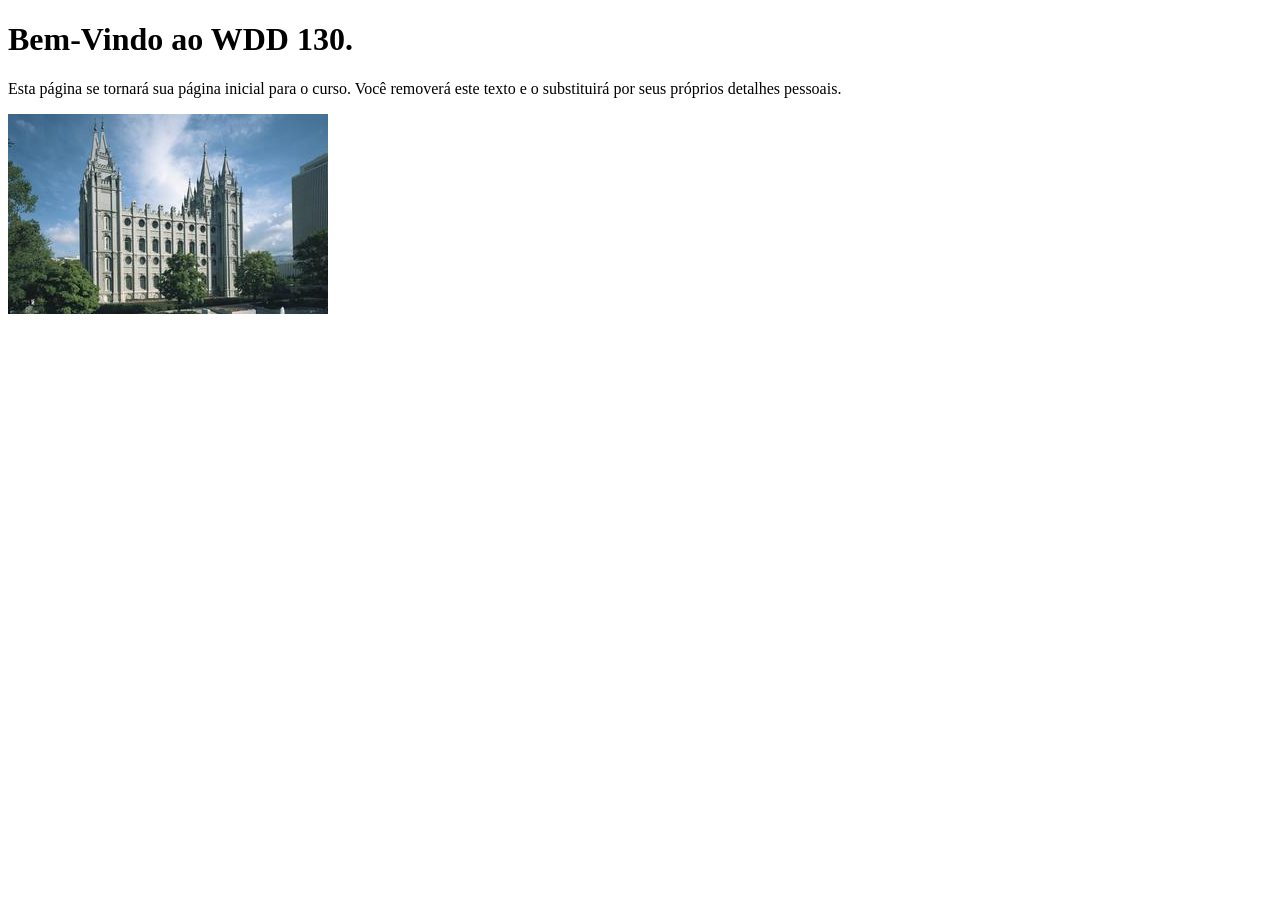
<file: index.html>
<!DOCTYPE html>
<html lang="pt-br">
<head>
    <meta charset="UTF-8">
    <meta name="viewport" content="width=device-width, initial-scale=1.0">
    <title>WDD 130 | Página Inicial</title>
</head>
<body>
    <h1>Bem-Vindo ao WDD 130.</h1>
    <p>Esta página se tornará sua página inicial para o curso. Você removerá este texto e o substituirá por seus próprios detalhes pessoais.</p>

    <img src="imagens/templo-lago-salgado.jpg" alt="O Templo de Lago Salgado.">
</body>
</html>
</file>
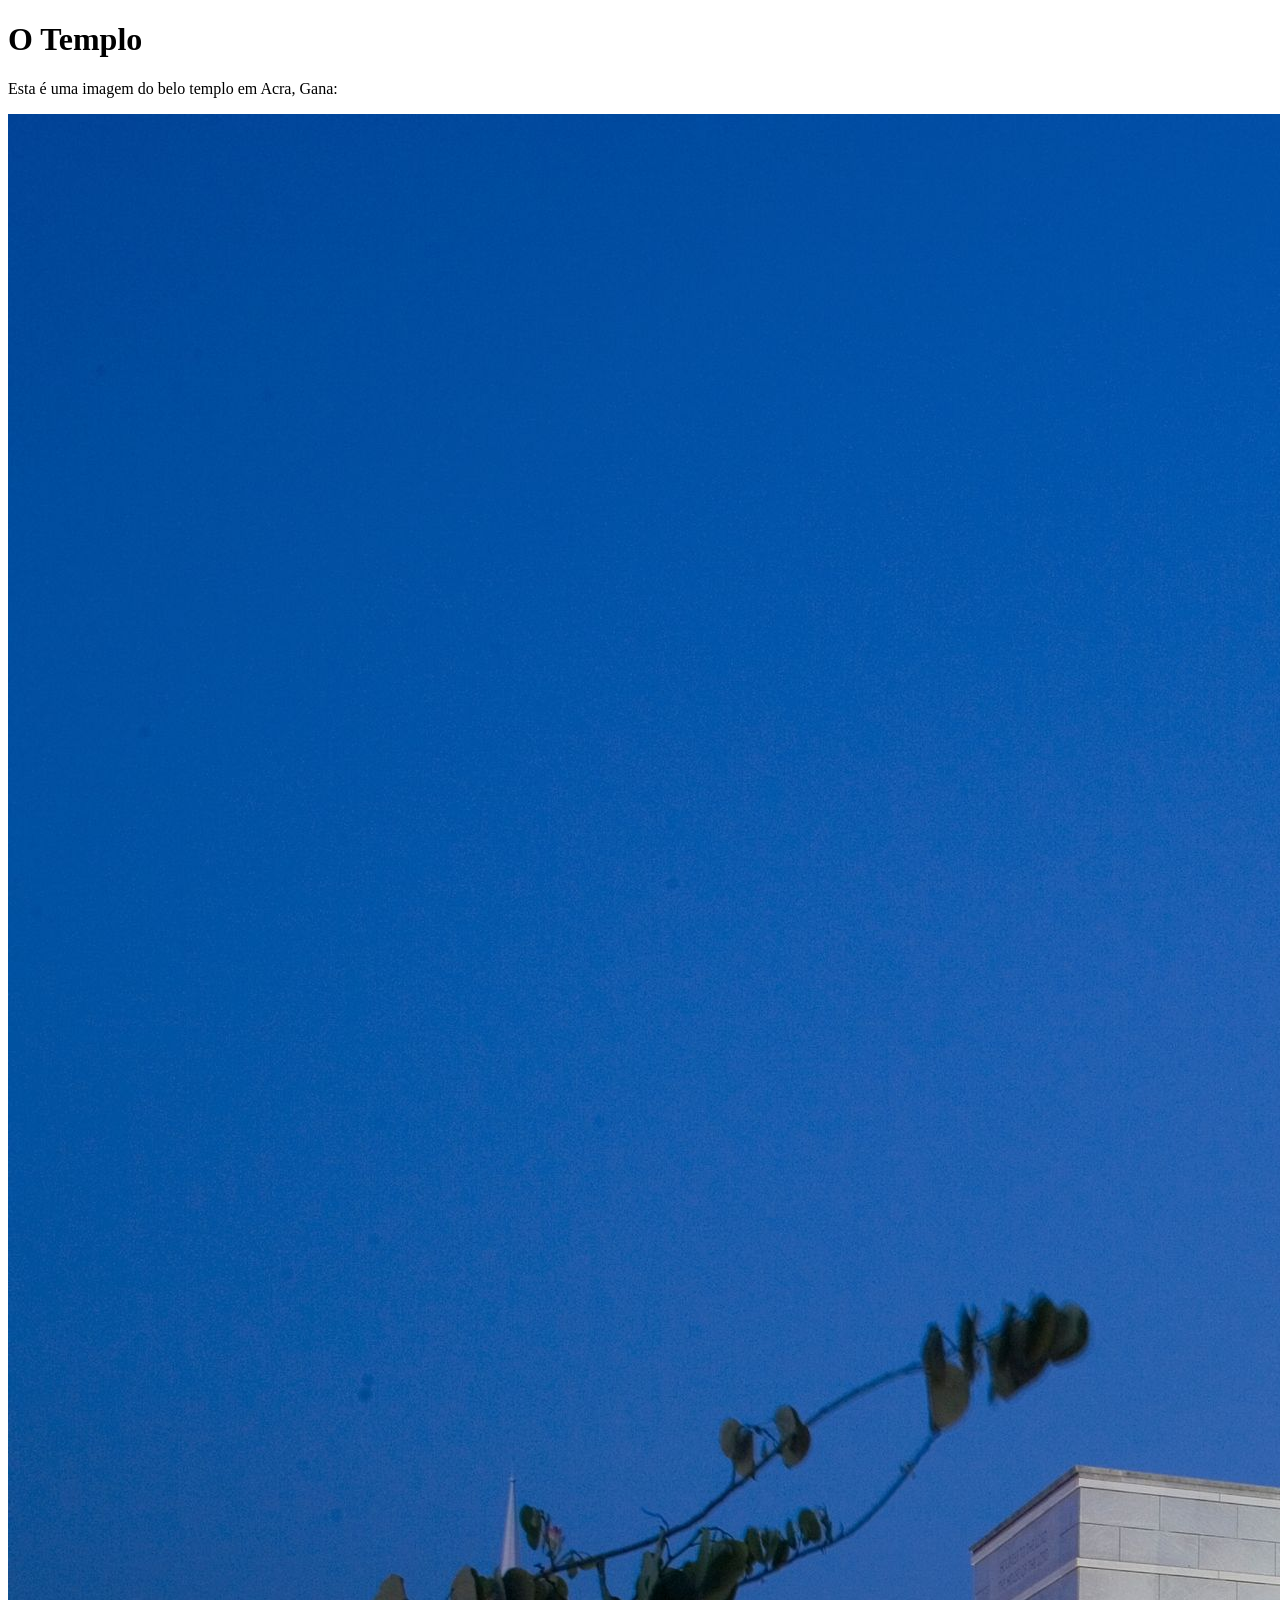
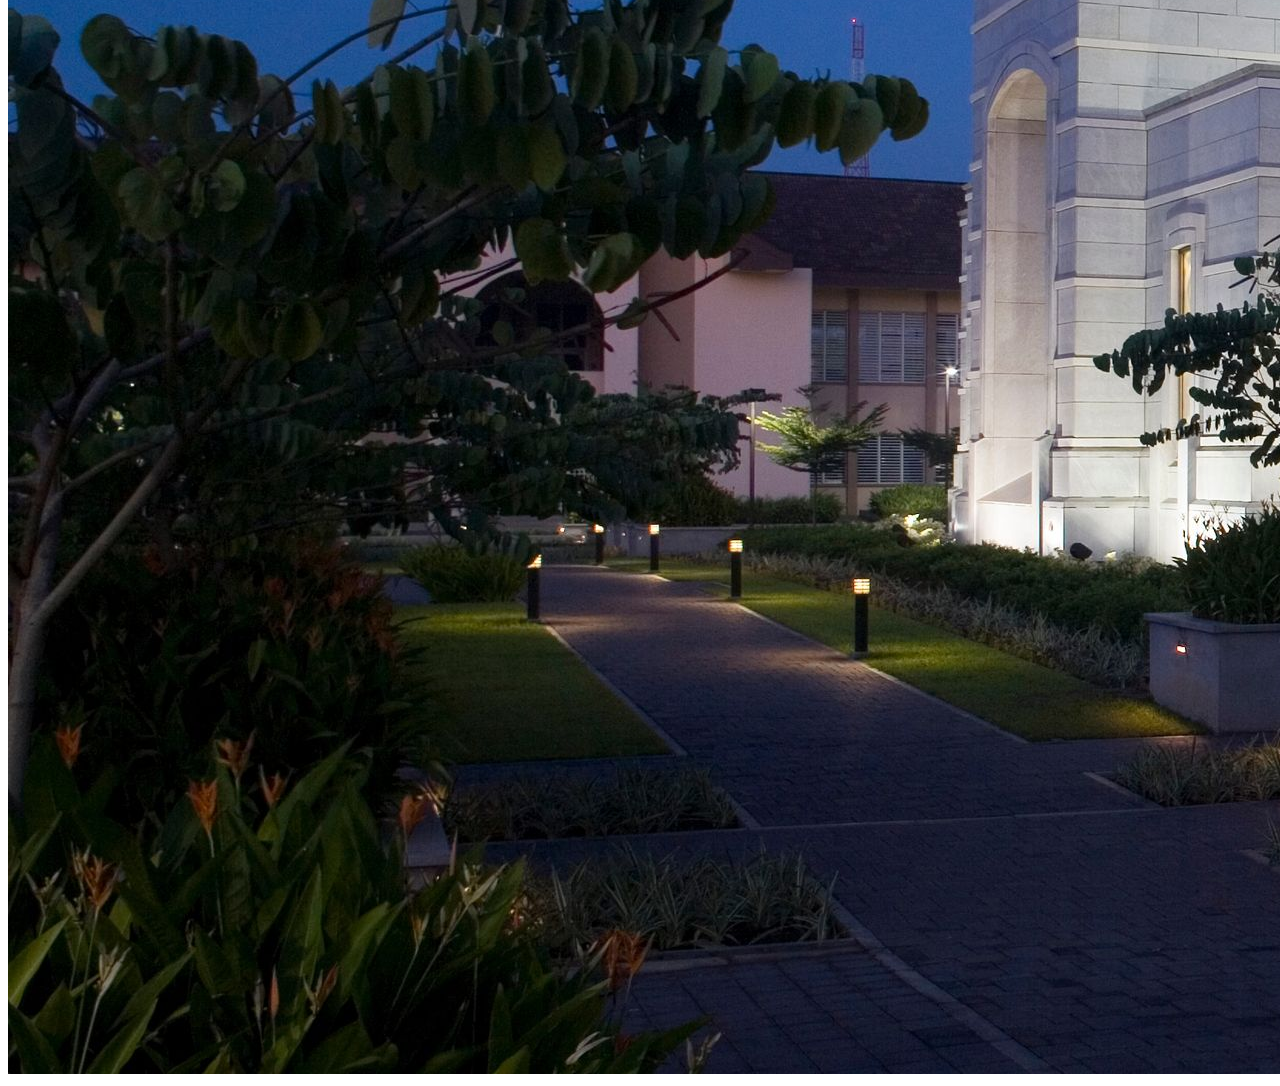
<file: semana01/imagens.html>
<!DOCTYPE html>
<html lang="pt-br">
<head>
    <meta charset="UTF-8">
    <meta name="viewport" content="width=device-width, initial-scale=1.0">
    <title>Imagem do Templo</title>
</head>
<body>
    <h1>O Templo</h1>
    <p>Esta é uma imagem do belo templo em Acra, Gana:</p>
    <img src="imagens/templo-largo.jpeg" alt="O Templo de Acra, Gana">
    
</body>
</html>
</file>
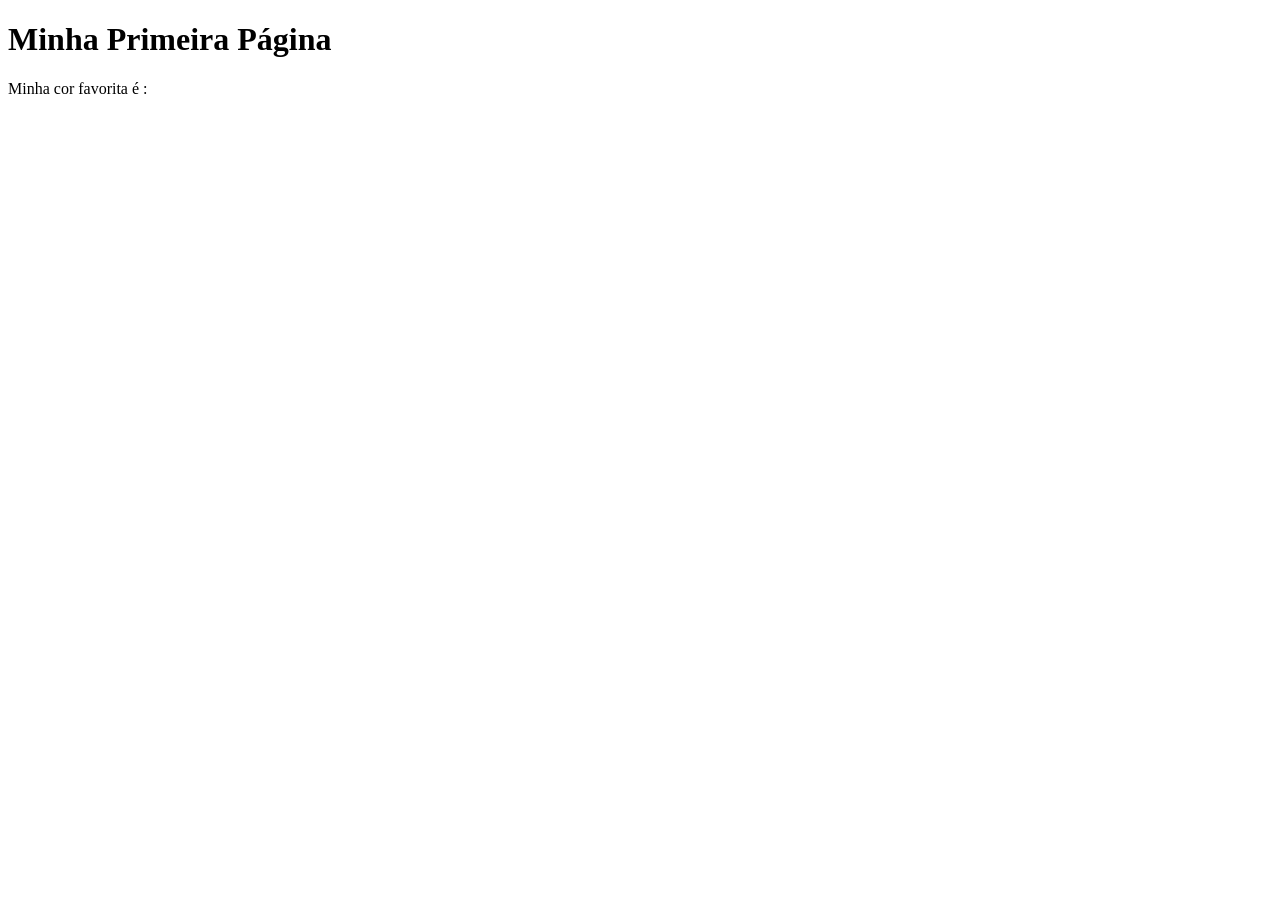
<file: semana01/primeira-pagina.html>
<!DOCTYPE html>
<html lang="pt-br">
<head>
    <meta charset="UTF-8">
    <meta name="viewport" content="width=device-width, initial-scale=1.0">
    <title>Minha Primeira Página</title>
</head>
<body>
    <h1>Minha Primeira Página</h1>
    <p>Minha cor favorita é : </p>
</body>
</html>
</file>
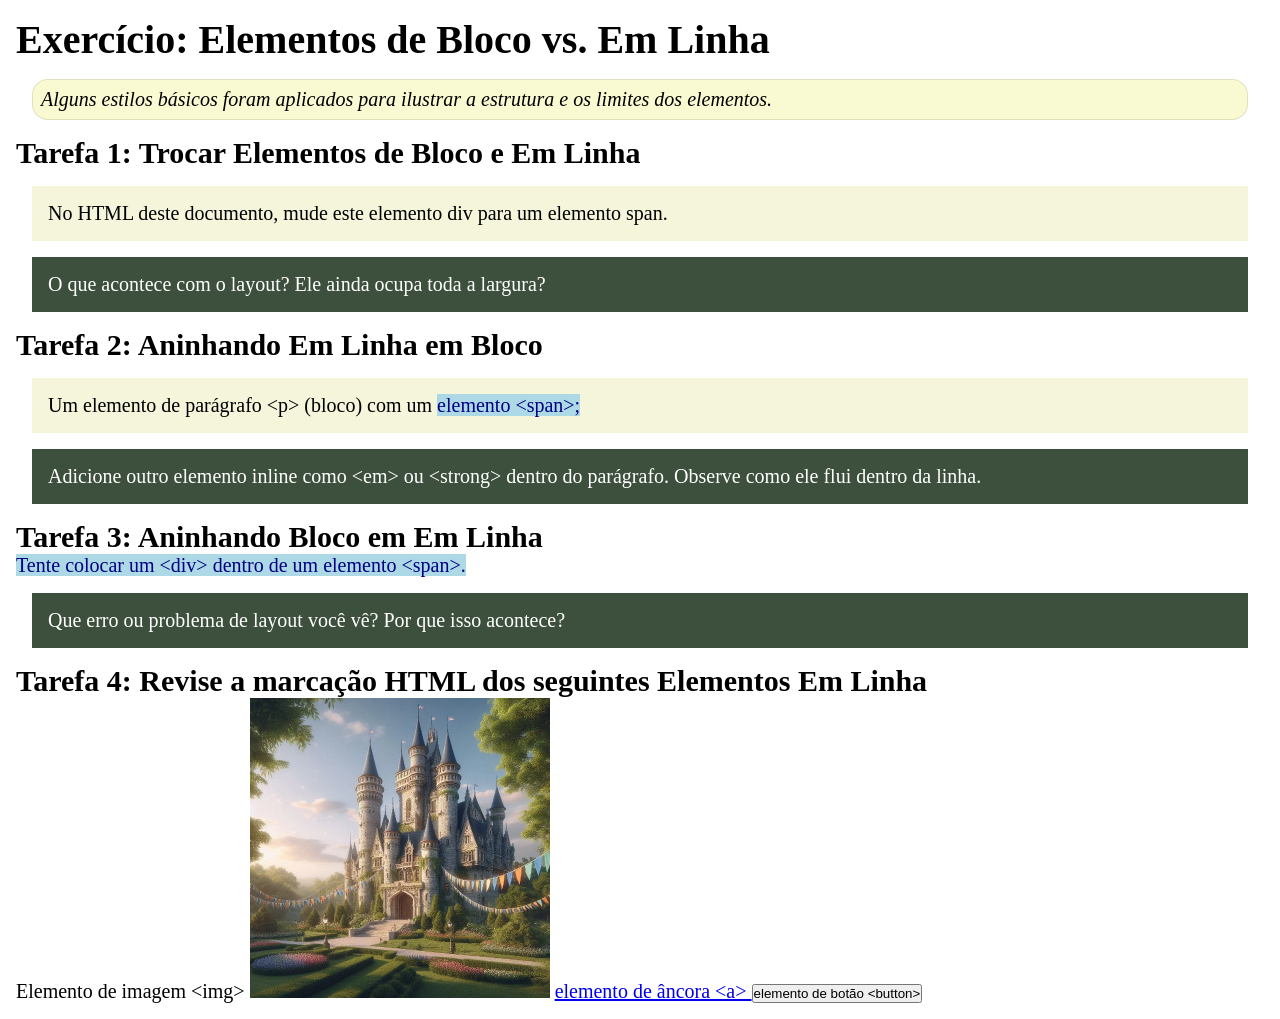
<file: semana02/bloco-vs-inline.html>
<!DOCTYPE html>
<html lang="pt-br">

<head>
    <meta charset="UTF-8">
    <meta name="viewport" content="width=device-width, initial-scale=1.0">
    <title>Exercício: Elementos de Bloco vs. Inline</title>
    <link rel="stylesheet" href="estilos/bloco-vs-inline.css">
</head>

<body>
    <main>
        <h1>Exercício: Elementos de Bloco vs. Em Linha</h1>
        <p class="note">Alguns estilos básicos foram aplicados para ilustrar a estrutura e os limites dos elementos.</p>

        <h2>Tarefa 1: Trocar Elementos de Bloco e Em Linha</h2>
        <div>No HTML deste documento, mude este elemento div para um elemento span.</div>

        <p class="question">O que acontece com o layout? Ele ainda ocupa toda a largura?</p>

        <h2>Tarefa 2: Aninhando Em Linha em Bloco</h2>
        <p>Um elemento de parágrafo &lt;p&gt; (bloco) com um <span>elemento &lt;span&gt;;</span></p>
        <p class="question">Adicione outro elemento inline como &lt;em&gt; ou &lt;strong&gt; dentro do parágrafo.
            Observe como ele flui dentro da linha.</p>

        <h2>Tarefa 3: Aninhando Bloco em Em Linha</h2>
        <span>Tente colocar um &lt;div&gt; dentro de um elemento &lt;span&gt;.</span>
        <p class="question">Que erro ou problema de layout você vê? Por que isso acontece?</p>


        <h2>Tarefa 4: Revise a marcação HTML dos seguintes Elementos Em Linha</h2>
        Elemento de imagem &lt;img&gt;
        <img src="imagens/castelo.webp" alt="imagem (imagens estão em linha)" width="300" height="300">
        <a href="https://churchofjesuschrist.org">elemento de âncora &lt;a&gt; </a>
        <button type="button">elemento de botão &lt;button&gt;</button>
    </main>
</body>

</html>
</file>
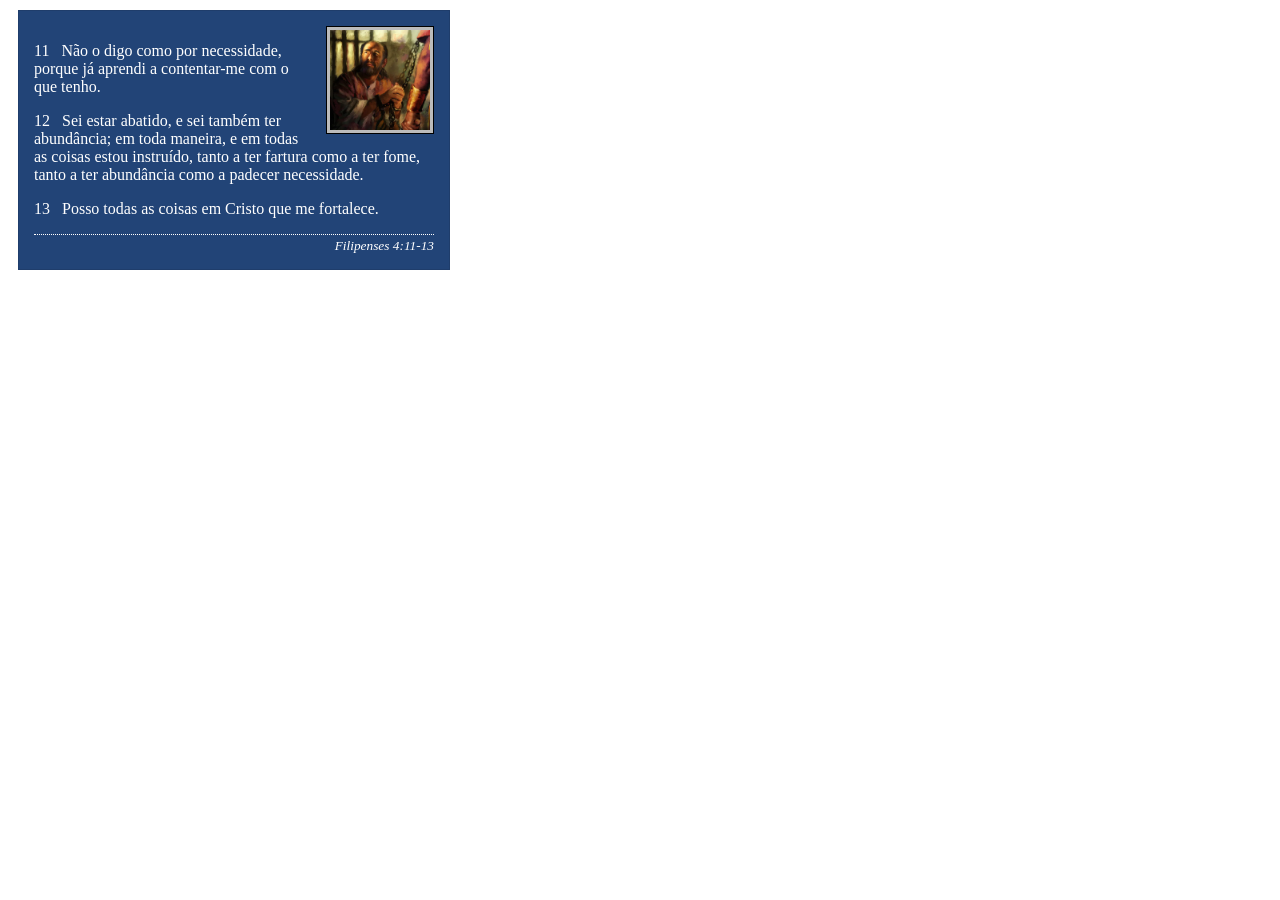
<file: semana02/box-model-solucao.html>
<!DOCTYPE html>
<html lang="pt-br">

<head>
    <meta charset="UTF-8">
    <meta name="viewport" content="width=device-width, initial-scale=1.0">
    <title>Atividade de Box Model</title>
    <link rel="stylesheet" href="estilos/box-model-solucao.css">
</head>

<body>
    <main>
        <div class="callout">
            <img src="imagens/apostolo-paulo-preso.webp" alt="Apóstolo Paulo - Preso em Roma" width="200" height="200">
            <blockquote>
                <p>11 &nbsp; Não o digo como por necessidade, porque já aprendi a contentar-me com o que tenho.</p>
                <p>12 &nbsp; Sei estar abatido, e sei também ter abundância; em toda maneira, e em todas as coisas estou
                    instruído, tanto a ter fartura como a ter fome, tanto a ter abundância como a padecer necessidade.
                </p>
                <p>13 &nbsp; Posso todas as coisas em Cristo que me fortalece.</p>
            </blockquote>
            <cite>Filipenses 4:11-13</cite>
        </div>
    </main>
</body>

</html>
</file>
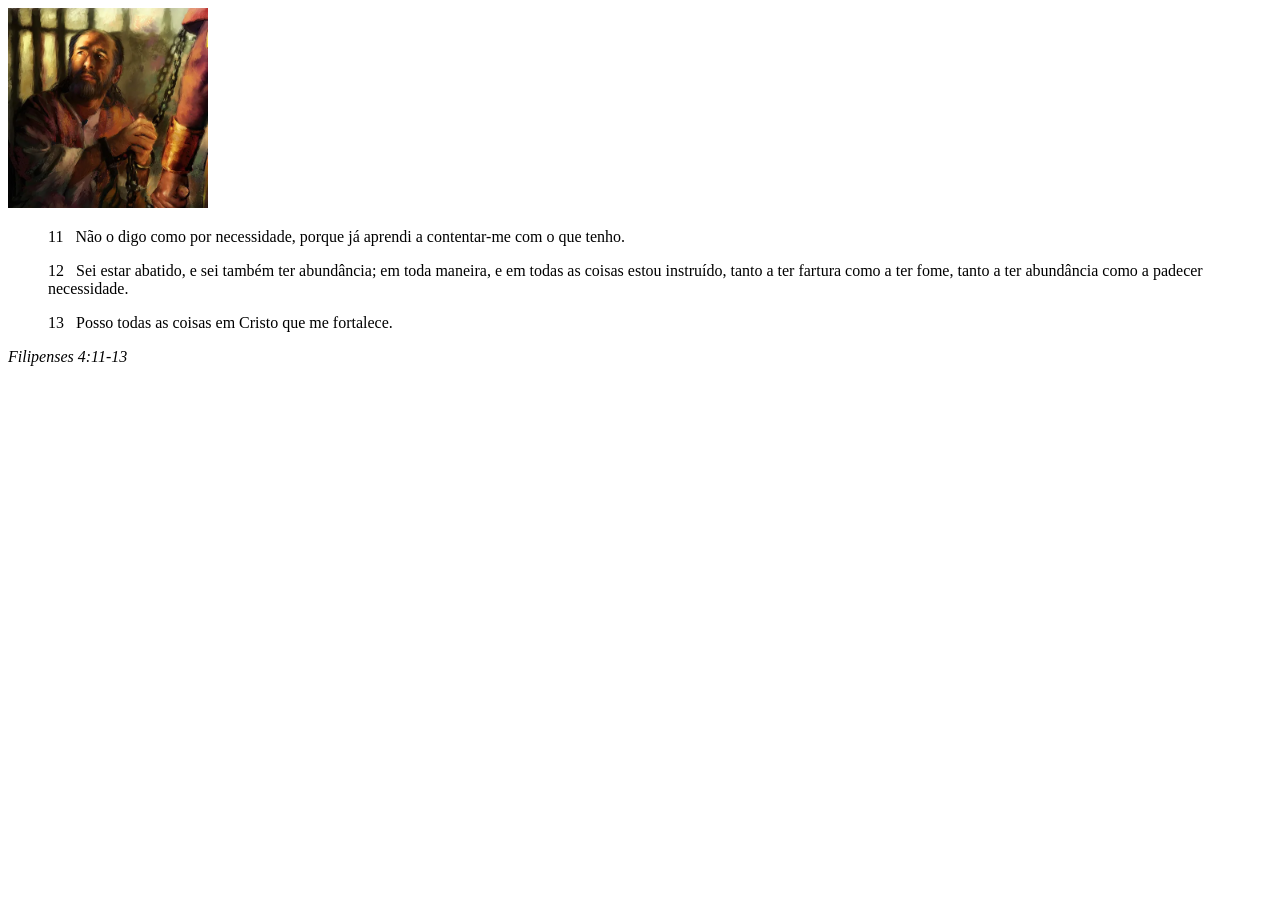
<file: semana02/box-model.html>
<!DOCTYPE html>
<html lang="pt-br">
<head>
    <meta charset="UTF-8">
    <meta name="viewport" content="width=device-width, initial-scale=1.0">
    <title>Atividade de Box Model</title>
</head>
<body>
    <main>
        <div class="callout">
            <img src="imagens/apostolo-paulo-preso.webp" alt="Apóstolo Paulo - Preso em Roma" width="200" height="200">
            <blockquote>
                <p>11 &nbsp; Não o digo como por necessidade, porque já aprendi a contentar-me com o que tenho.</p>
                <p>12 &nbsp; Sei estar abatido, e sei também ter abundância; em toda maneira, e em todas as coisas estou instruído, tanto a ter fartura como a ter fome, tanto a ter abundância como a padecer necessidade.</p>
                <p>13 &nbsp; Posso todas as coisas em Cristo que me fortalece.</p>
            </blockquote>
            <cite>Filipenses 4:11-13</cite>
        </div>
    </main>
</body>
</html>
</file>
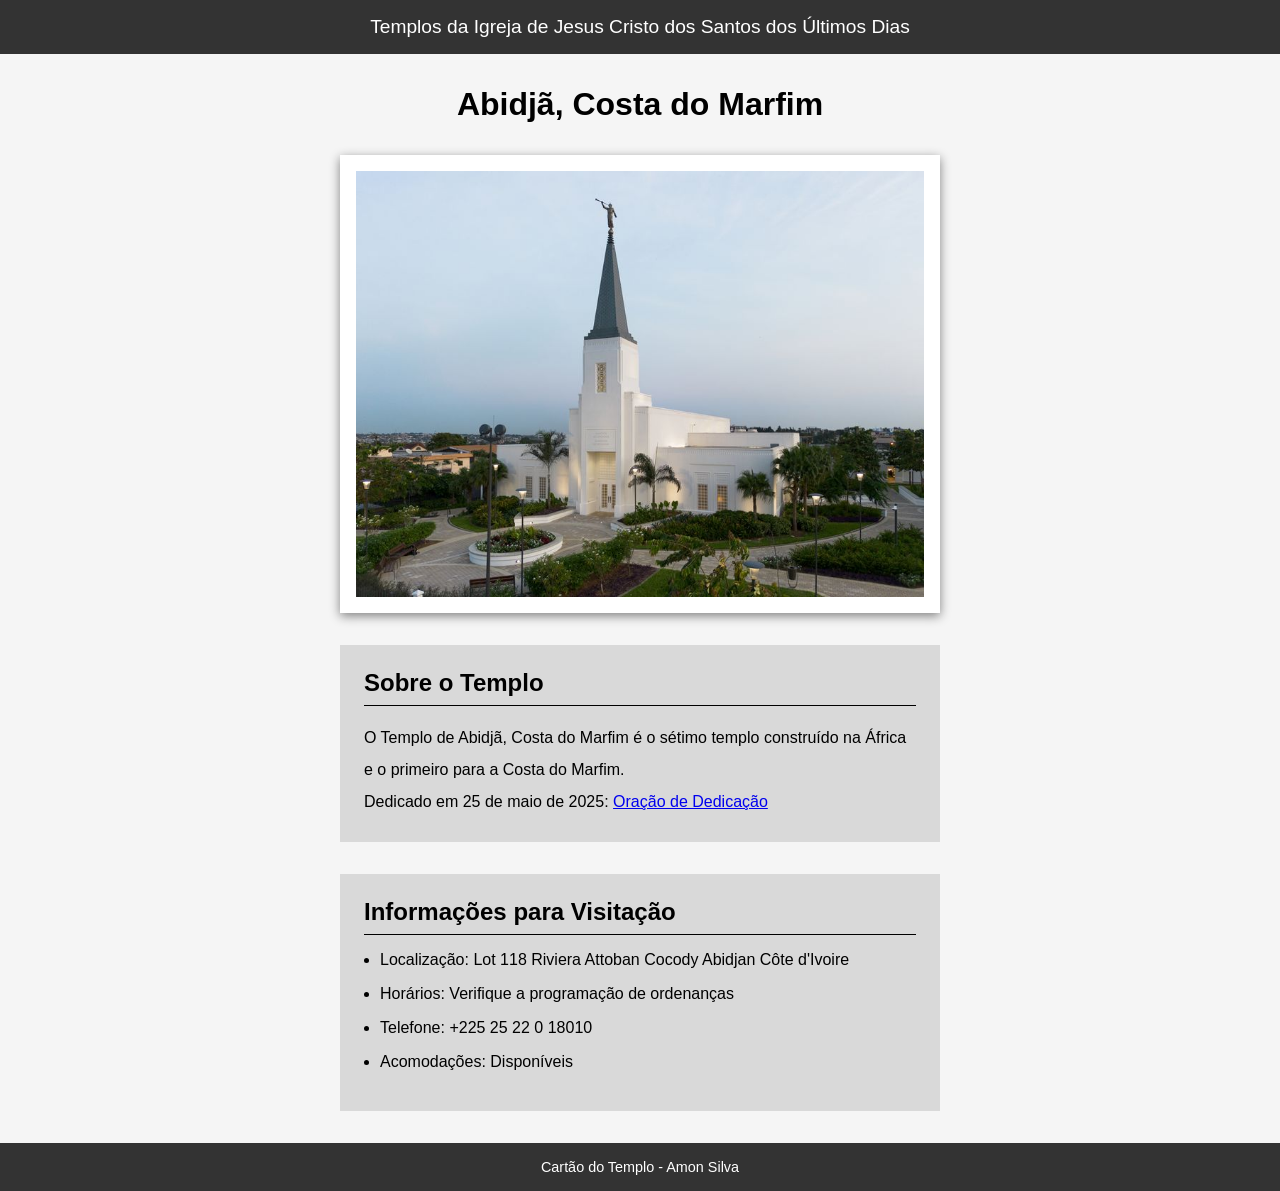
<file: semana02/templo.html>
<!DOCTYPE html>
<html lang="pt-br">

<head>
    <meta charset="UTF-8">
    <meta name="viewport" content="width=device-width, initial-scale=1.0">
    <title>Cartão do Templo - Abidjã, Costa do Marfim</title>
    <link rel="stylesheet" href="estilos/templo.css">
</head>

<body>
    <header>
        <p>Templos da Igreja de Jesus Cristo dos Santos dos Últimos Dias</p>
    </header>
    <main>
        <h1>Abidjã, Costa do Marfim</h1>
        <picture>
            <img src="imagens/abidja-costa-do-marfim.jpeg" alt="Templo de Abidjã, Costa do Marfim">
        </picture>
        <section>
            <h2>Sobre o Templo</h2>
            <p>O Templo de Abidjã, Costa do Marfim é o sétimo templo construído na África e o
                primeiro para a Costa do Marfim.</p>
            <p>Dedicado em 25 de maio de 2025: <a
                  href="https://www.churchofjesuschrist.org/temples/dedicatory-prayer/abidjan-ivory-coast-temple/2025-05-25?lang=eng"
                  target="_blank" rel="noopener noreferrer">Oração de Dedicação</a></p>
        </section>
        <section>
            <h2>Informações para Visitação</h2>
            <ul>
                <li>Localização: Lot 118 Riviera Attoban Cocody Abidjan Côte d'Ivoire</li>
                <li>Horários: Verifique a programação de ordenanças</li>
                <li>Telefone: +225 25 22 0 18010</li>
                <li>Acomodações: Disponíveis</li>
            </ul>
        </section>
    </main>
    <footer>
        <p>Cartão do Templo - Amon Silva</p>
    </footer>
</body>

</html>
</file>
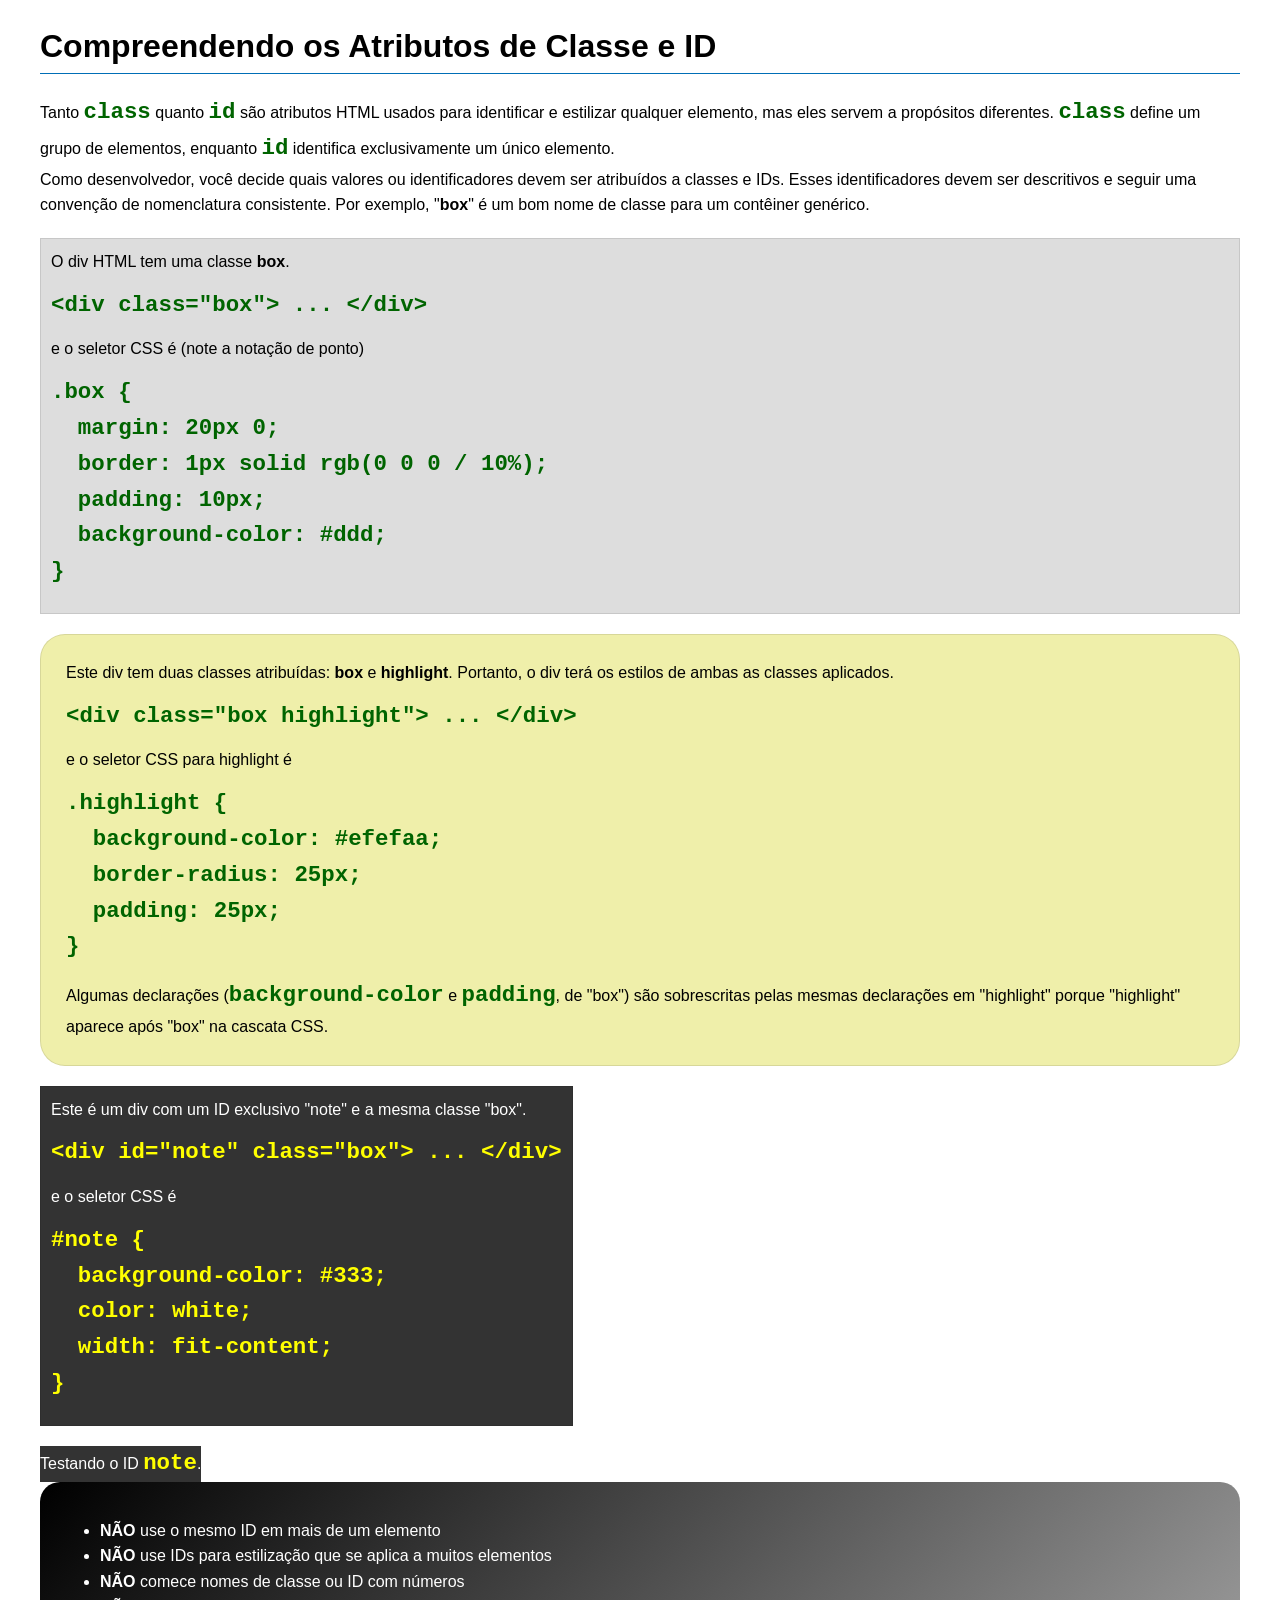
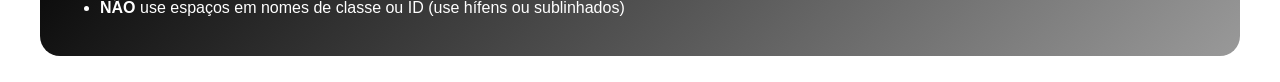
<file: semana03/classe-e-id.html>
<!DOCTYPE html>
<html lang="pt-br">

<head>
    <meta charset="UTF-8">
    <meta name="viewport" content="width=device-width, initial-scale=1.0">
    <title>Atributos de Classe vs ID</title>
    <link rel="stylesheet" href="estilos/classe-e-id.css">
</head>

<body>
    <h1>Compreendendo os Atributos de Classe e ID</h1>
    <p>Tanto <code>class</code> quanto <code>id</code> são atributos HTML usados para identificar e estilizar qualquer
        elemento, mas eles servem a propósitos diferentes. <code>class</code> define um grupo de elementos, enquanto
        <code>id</code> identifica exclusivamente um único elemento.
    </p>
    <p>Como desenvolvedor, você decide quais valores ou identificadores devem ser atribuídos a classes e IDs. Esses
        identificadores devem ser descritivos e seguir uma convenção de nomenclatura consistente. Por exemplo,
        "<strong>box</strong>" é um bom nome de classe para um contêiner genérico.</p>
    <div class="box">
        <p>O div HTML tem uma classe <strong>box</strong>.</p>
        <pre><code class="html">&lt;div class="box"&gt; ... &lt;/div&gt;</code></pre>
        e o seletor CSS é (note a notação de ponto)
        <pre><code class="css">.box {
  margin: 20px 0;
  border: 1px solid rgb(0 0 0 / 10%);
  padding: 10px;
  background-color: #ddd; 
}</code></pre>
    </div>

    <div class="box highlight">
        <p>Este div tem duas classes atribuídas: <strong>box</strong> e <strong>highlight</strong>. Portanto, o div terá
            os estilos de ambas as classes aplicados.</p>
        <pre><code class="html">&lt;div class="box highlight"&gt; ... &lt;/div&gt;</code></pre>
        e o seletor CSS para highlight é
        <pre><code class="css">.highlight {
  background-color: #efefaa;
  border-radius: 25px;
  padding: 25px;
}</code></pre>
        <p>Algumas declarações (<code>background-color</code> e <code>padding</code>, de "box") são sobrescritas pelas
            mesmas declarações em "highlight" porque "highlight" aparece após "box" na cascata CSS.</p>
    </div>

    <div id="note" class="box">
        <p>Este é um div com um ID exclusivo "note" e a mesma classe "box".</p>
        <pre><code class="html">&lt;div id="note" class="box"&gt; ... &lt;/div&gt;</code></pre>
        e o seletor CSS é
        <pre><code class="css">#note {
  background-color: #333;
  color: white;
  width: fit-content;
}</code></pre>
    </div>

    <div id="note">
        <p>Testando o ID <code>note</code>.</p>
    </div>

    <section id="melhor-pratica">
        <ul>
            <li><strong>NÃO</strong> use o mesmo ID em mais de um elemento</li>
            <li><strong>NÃO</strong> use IDs para estilização que se aplica a muitos elementos</li>
            <li><strong>NÃO</strong> comece nomes de classe ou ID com números</li>
            <li><strong>NÃO</strong> use espaços em nomes de classe ou ID (use hífens ou sublinhados)</li>
        </ul>
    </section>

    <br>

</body>

</html>
</file>
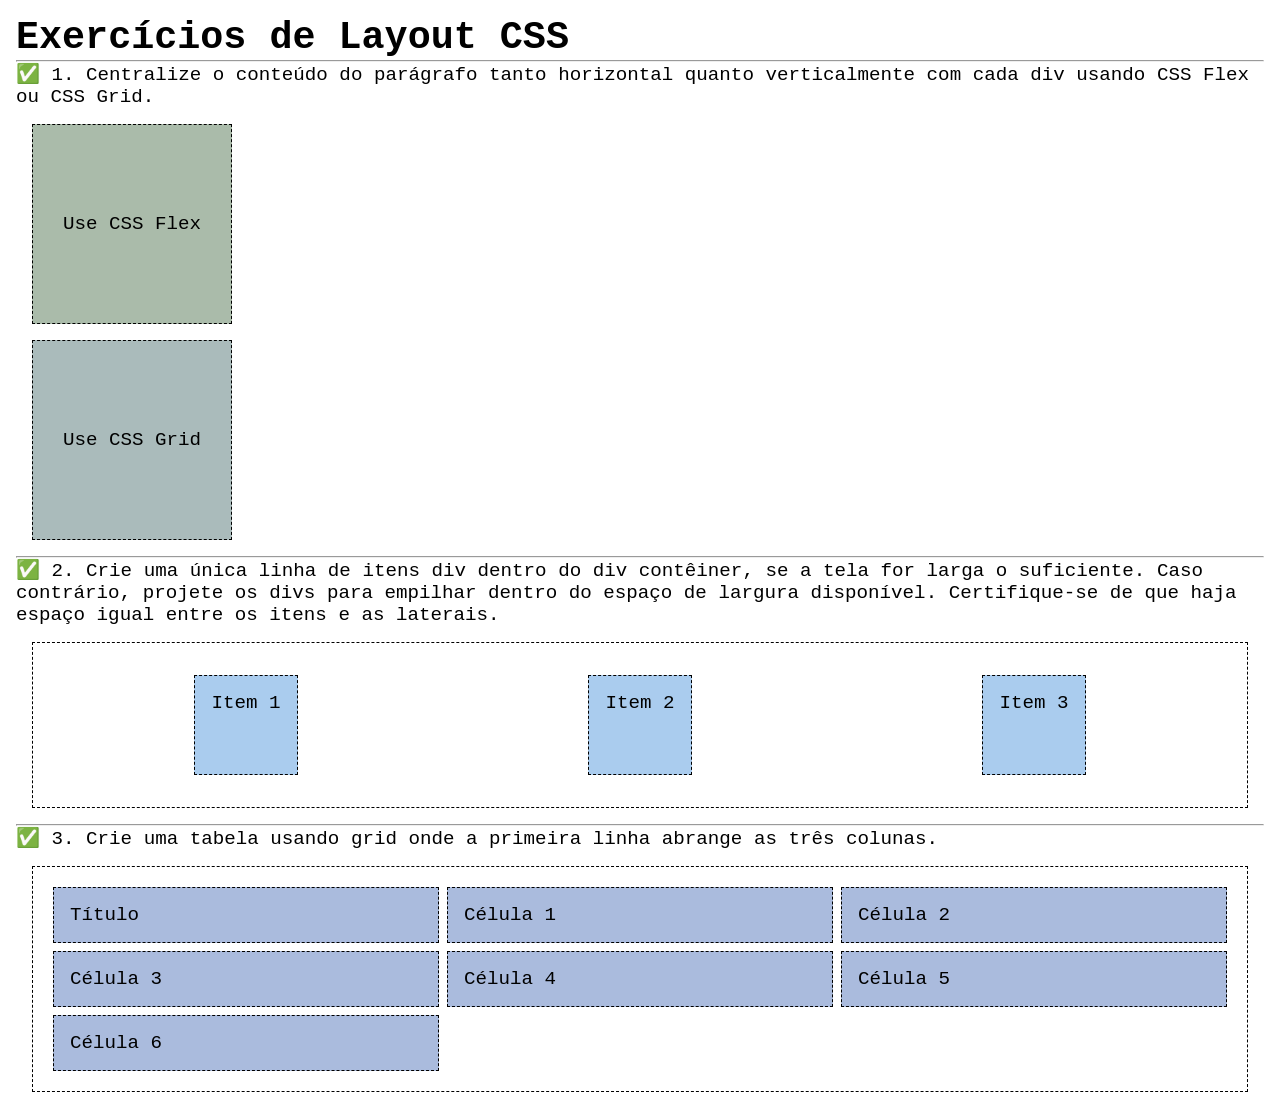
<file: semana04/exercicios-layout.html>
<!DOCTYPE html>
<html lang="pt-br">

<head>
    <meta charset="UTF-8">
    <meta name="viewport" content="width=device-width, initial-scale=1.0">
    <title>Exercícios de Layout CSS</title>
    <link rel="stylesheet" href="estilos/solucoes-dos-exercicios-de-layout.css">
</head>

<body>
    <main>
        <h1>Exercícios de Layout CSS</h1>
        <hr>
        <p>✅ 1. Centralize o conteúdo do parágrafo tanto horizontal quanto verticalmente com cada div usando CSS Flex ou
            CSS Grid.
        </p>
        <div class="one flex">
            <p>Use CSS Flex</p>
        </div>
        <div class="one grid">
            <p>Use CSS Grid</p>
        </div>
        <hr>
        <p>✅ 2. Crie uma única linha de itens div dentro do div contêiner, se a tela for larga o suficiente. Caso
            contrário, projete os
            divs para empilhar dentro do espaço de largura disponível. Certifique-se de que haja espaço igual entre os
            itens e as laterais.</p>
        <div class="container2">
            <div class="dois">
                <p>Item 1</p>
            </div>
            <div class="dois">
                <p>Item 2</p>
            </div>
            <div class="dois">
                <p>Item 3</p>
            </div>
        </div>
        <hr>
        <p>✅ 3. Crie uma tabela usando grid onde a primeira linha abrange as três colunas. </p>
        <div class="container3">
            <div class="tres colunas-3">
                <p>Título</p>
            </div>
            <div class="tres">
                <p>Célula 1</p>
            </div>
            <div class="tres">
                <p>Célula 2</p>
            </div>
            <div class="tres">
                <p>Célula 3</p>
            </div>
            <div class="tres">
                <p>Célula 4</p>
            </div>
            <div class="tres">
                <p>Célula 5</p>
            </div>
            <div class="tres">
                <p>Célula 6</p>
            </div>

        </div>
    </main>
</body>

</html>
</file>
<file: semana02/estilos/bloco-vs-inline.css>
* {
    margin: 0;
    padding: 0;
}

body {
    font-size: 20px;
    margin: 1rem;
}

p,
div {
    background-color: beige;
    margin: 1rem;
    padding: 1rem;
}

span {
    color: navy;
    background-color: lightblue;
}

code {
    margin: 0;
    padding: 0;
    color: green;
    font-size: 1.2rem;
}

.note {
    font-style: italic;
    background-color: lightgoldenrodyellow;
    border-radius: 1rem;
    border: 1px solid rgb(0 0 0 / 10%);
    margin: 1rem;
    padding: .5rem;
}

.question {
    background-color: #3d503d;
    color: #fff;
}
</file>
<file: semana02/estilos/box-model-solucao.css>
.callout {
    max-width: 400px;
    margin: 10px;
    border: 1px solid rgba(0, 0, 0, .1);
    padding: 15px;
    background-color: #247;
    color: #fff;
}

.callout img {
    float: right;
    margin: 0 0 10px 15px;
    border: 1px solid #000;
    padding: 3px;
    background-color: #bbb;
    width: 100px;
    height: auto;

}

blockquote {
    margin: 0;
}

cite {
    display: block;
    border-top: 1px dotted #fff;
    padding-top: 3px;
    text-align: right;
    font-size: smaller;
}
</file>
<file: semana02/estilos/templo.css>
* {
    margin: 0;
    padding: 0px;
    box-sizing: border-box;
}

body {
    font-family: Arial, Helvetica, sans-serif;
    background-color: #F5F5F5;
}

header,
footer {
    background-color: #333;
    padding: 1rem;
    color: #FFF;
    text-align: center;
    font-size: 1.2rem;
}

footer {
    font-size: 0.9rem;
}

main {
    width: 600px;
    margin: 0 auto;
}

main h1 {
    margin: 2rem 0;
    text-align: center;
}

main picture {
    border: 1rem solid white;
    display: block;
    box-shadow: 0px 3px 10px gray;
}

main img {
    display: block;
    width: 100%;
}

main section {
    background-color: #D9D9D9;
    margin: 2rem 0;
    padding: 1.5rem;
}

main section h2 {
    border-bottom: 1px solid black;
    padding-bottom: 0.5rem;
    margin-bottom: 1rem;
}

main section p {
    line-height: 2rem;
}

main section li {
    margin: 1rem;
}
</file>
<file: semana03/estilos/classe-e-id.css>
body {
    font-family: Arial, sans-serif;
    line-height: 1.6;
    margin: 0;
    padding: 0 40px;
}

h1 {
    border-bottom: 1px solid rgb(0 110 182);
    padding-bottom: 0;
}



p {
    margin: 0;
}

code {
    color: darkgreen;
    font-weight: 700;
    font-size: 1.4rem;
}

/* Class exemplos - podem ser reutilizados */

.box {
    margin: 20px 0;
    border: 1px solid rgb(0 0 0 / 10%);
    padding: 10px;
    background-color: #ddd; /* essa é a abreviação para #dddddd */
}

.highlight {
    background-color: #efefaa;
    border-radius: 25px;
    padding: 25px;
}

/* ID exemplos - devem ser únicos */

#note {
    background-color: #333;
    color: white;
    width: fit-content;
}

#note code {
    color: yellow;
}

#melhor-pratica {
    background: linear-gradient(135deg, #000 0%, #999 100%);
    color: white;
    border-radius: 20px;
    padding: 20px
}
</file>
<file: semana04/estilos/solucoes-dos-exercicios-de-layout.css>
* {
    margin: 0;
    padding: 0;
    box-sizing: border-box;
}

body {
    margin: 1rem;
    font-family: monospace;
    font-size: 1.2rem;
}

div {
    margin: 1rem;
    border: 1px dashed;
    padding: 1rem;
}

.one {
    width: 200px;
    height: 200px;
}

.flex {
    background-color: #aba;
    display: flex;
    justify-content: center;
    align-items: center;
}

.grid {
    background-color: #abb;
    display: grid;
    place-items: center;
}

.container2 {
    display: flex;
    flex-wrap: wrap;
    justify-content: space-around;
}

.dois {
    background-color: #ace;
    height: 100px;
}

.container3 {
    display: grid;
    grid-template-columns: repeat(3, 1fr);
}

.columns-3 {
    grid-column: span 3;}

.tres {
    margin: .25rem;
    background-color: #abd;
}
</file>
